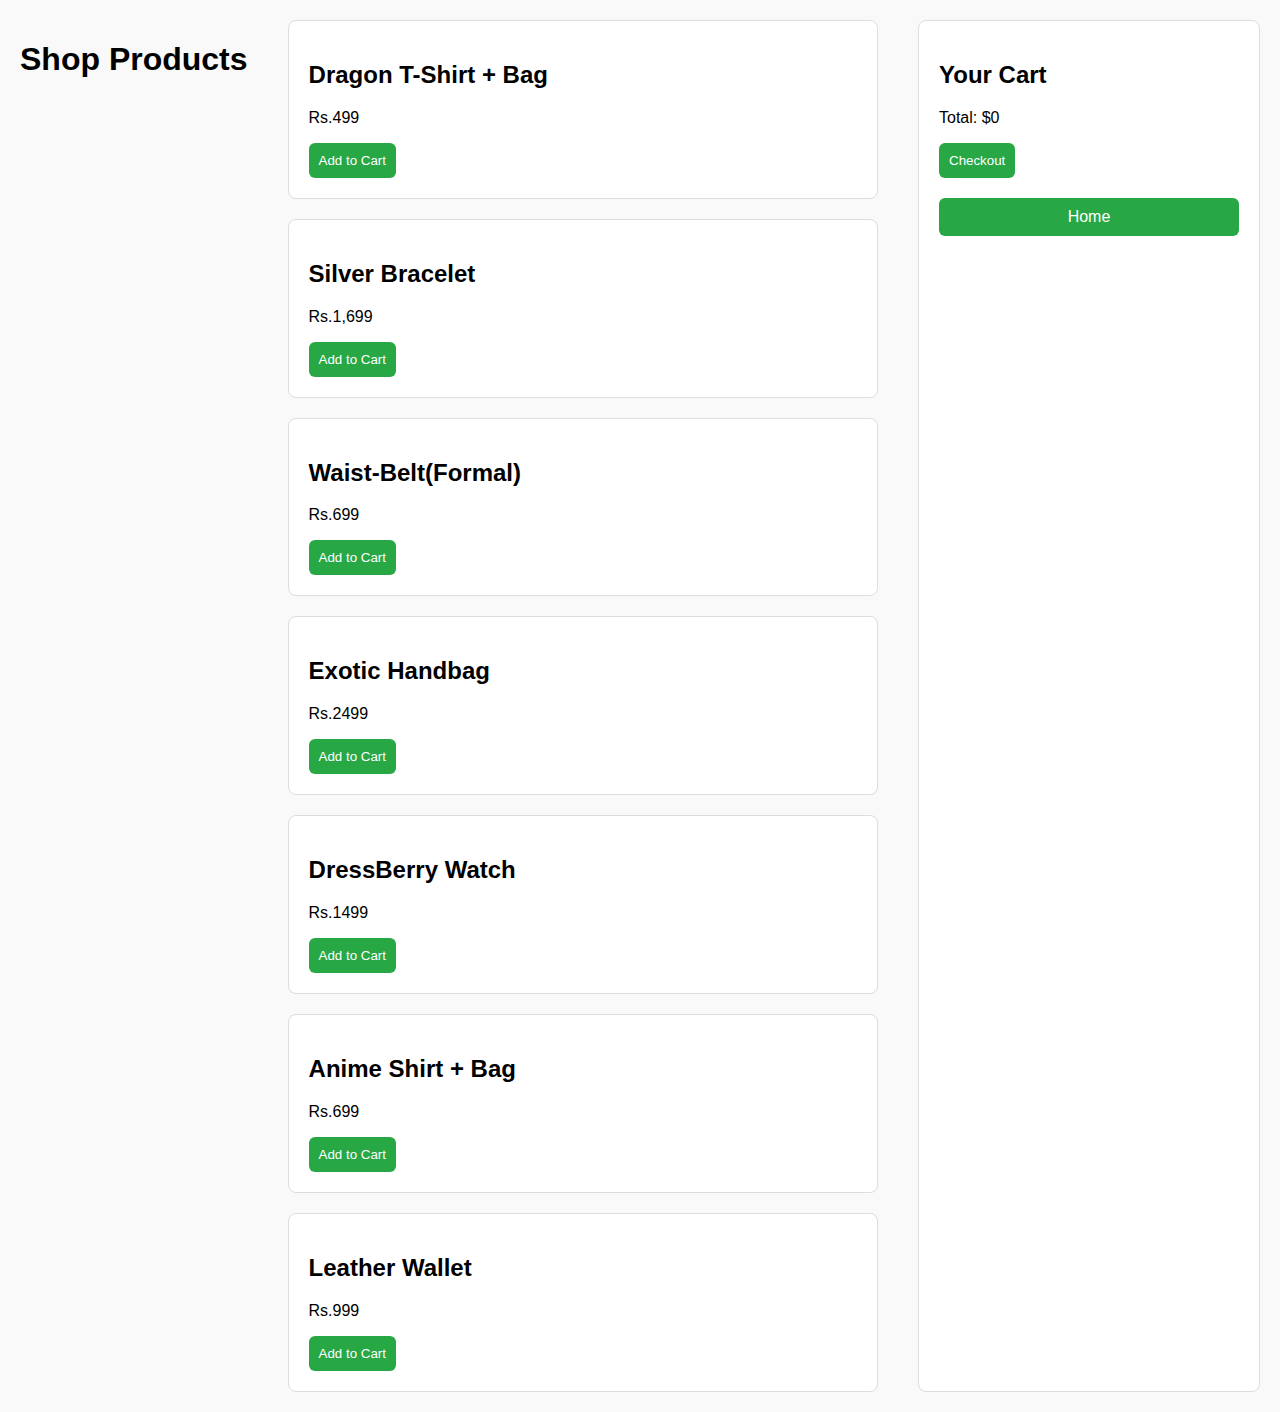
<file: ShoppingSiteProject(Front-end)/Cart.html>
<html lang="en">
<head>
  <meta charset="UTF-8">
  <meta name="viewport" content="width=device-width, initial-scale=1.0">
  <title>Cart</title>
  <link rel="stylesheet" href="Cart.css">

</head>
<body>
   <link rel="stylesheet" href="Cart.css">
 <div class="container">
    <h1>Shop Products</h1>
    <div class="products">
      <div class="product">
        <h2>Dragon T-Shirt + Bag</h2>
        <p>Rs.499</p>
        <button onclick="addToCart('Dragon T-Shirt + Bag', 499)">Add to Cart</button>
      </div>
      <div class="product">
        <h2>Silver Bracelet</h2>
        <p>Rs.1,699</p>
        <button onclick="addToCart('Silver Bracelet', 1699)">Add to Cart</button>
      </div>
      <div class="product">
        <h2>Waist-Belt(Formal)</h2>
        <p>Rs.699</p>
        <button onclick="addToCart('Waist-Belt(Formal)', 699)">Add to Cart</button>
      </div>
      <div class="product">
        <h2>Exotic Handbag</h2>
        <p>Rs.2499</p>
        <button onclick="addToCart('Exotic Handbag', 2499)">Add to Cart</button>
      </div>
      <div class="product">
        <h2>DressBerry Watch</h2>
        <p>Rs.1499</p>
        <button onclick="addToCart('DressBerry Watch', 1499)">Add to Cart</button>
      </div>

      <div class="product">
        <h2>Anime Shirt + Bag</h2>
        <p>Rs.699</p>
        <button onclick="addToCart('Anime Shirt + Bag', 699)">Add to Cart</button>
      </div>
      <div class="product">
        <h2>Leather Wallet</h2>
        <p>Rs.999</p>
        <button onclick="addToCart('Leather Wallet', 999)">Add to Cart</button>
      </div>
    </div>

    <div class="cart">
      <h2>Your Cart</h2>
      <ul id="cart-items"></ul>
      <p id="total">Total: $0</p>
      <button onclick="checkout()">Checkout</button>
      <span style="display: block;margin-top: 20px;text-align: center;align-items: end; background-color:#28a745 ; padding: 10px;border-radius: 6px; "><a href="index.html" style="text-decoration: none;color: white;">Home</a></span>
    </div>
  </div>

  <script src="Cart.js"></script>
</body>
</html>
</file>
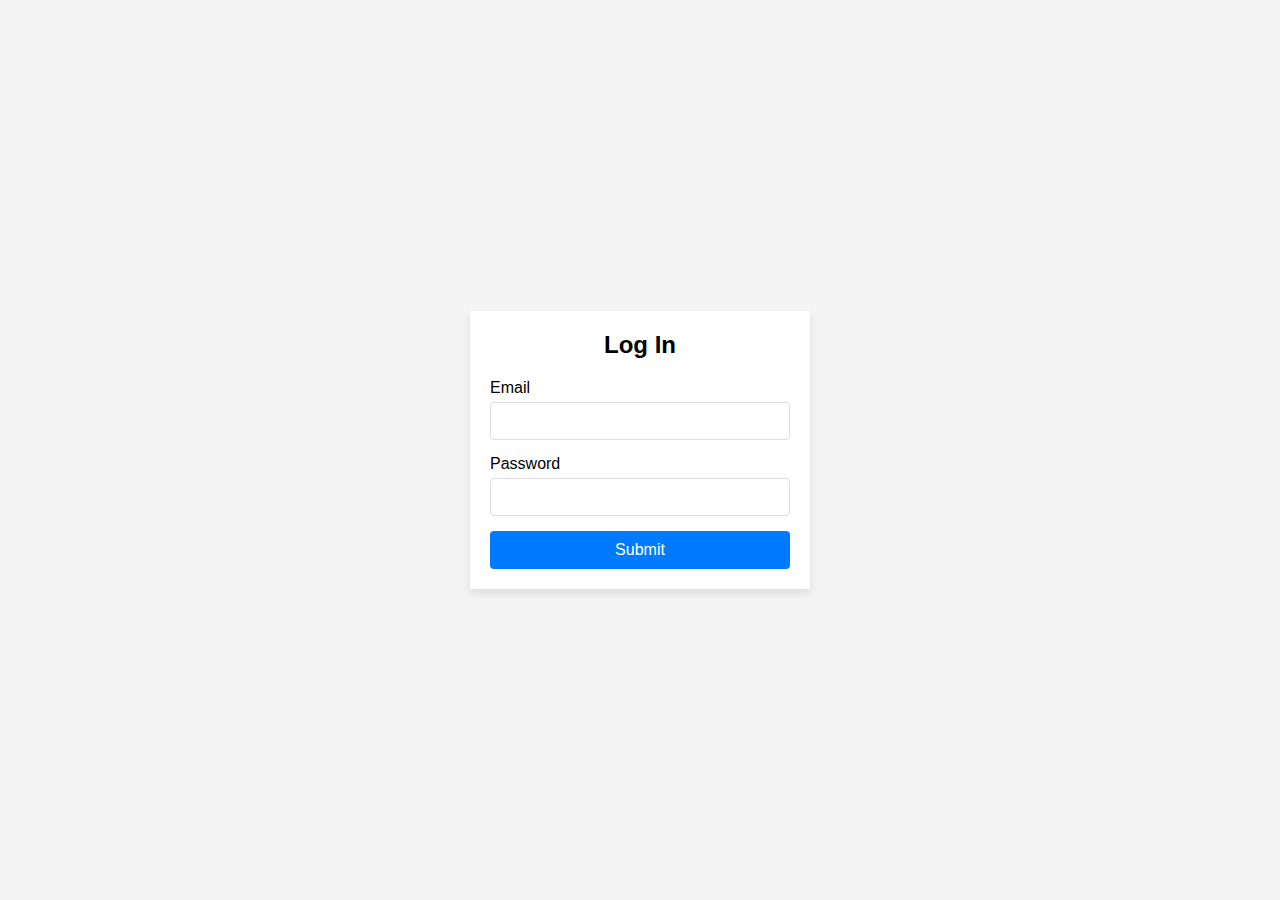
<file: ShoppingSiteProject(Front-end)/Log-In.html>
<html lang="en">
<head>
    <meta charset="UTF-8">
    <meta name="viewport" content="width=device-width, initial-scale=1.0">
    <title>Document</title>

    <style>
        * {
          padding: 0px;
          margin: 0px;
        }
      
        body {
          font-family: 'Segoe UI', Tahoma, Geneva, Verdana, sans-serif;
          display: flex;
          justify-content: center;
          align-items: center;
          height: 100vh;
          background-color: #f4f4f4;
        }
      
        .container {
          width: 300px;
          text-align: center;
          background-color: #fff;
          box-shadow: 0 4px 8px rgba(0, 0, 0, 0.1);
          padding: 20px;
        }
      
        input {
          width: 100%;
          padding: 10px;
          border: 1px solid #ddd;
          border-radius: 4px;
          font-size: 14px;
        }
      
        input:focus {
          border-color: #007bff;
          outline: none;
        }
      
        .formg {
          margin-bottom: 15px;
          text-align: left;
        }
      
        h2 {
          font-size: 24px;
          margin-bottom: 20px;
        }
      
        label {
          display: block;
          margin-bottom: 5px;
        }
      
        button {
          background-color: #007bff;
          color: white;
          border: none;
          padding: 10px;
          width: 100%;
          border-radius: 4px;
          font-size: 16px;
          cursor: pointer;
        }
      
        button:hover {
          background-color: #0056b3;
        }
      
        .success {
          color: green;
          font-size: 12px;
        }
      
        .error {
          color: red;
          font-size: 12px;
        }
      </style>

</head>
<body id="log">
    <div class="container">
        <h2>Log In</h2>
            <form id="submitdata">
            <div class="formg">
                <label for="email">Email</label>
                <input type="email" id="email" name="email" required>
                <span id="emailError"></span>
            </div>
            <div class="formg">
                <label for="passcode">Password</label>
                <input type="password" id="passcode" name="passcode" required>
                <span id="passwordError"></span>
            </div>
            <button type="submit" value="Submit" form="submitdata" onclick="submitindex()">Submit</button>
        </form>
    </div>
    
    <script>
        document.getElementById('submitdata').addEventListener('submit', (e) => {
        e.preventDefault();
        let Email = document.getElementById('email').value;
        let Passcode = document.getElementById('passcode').value;
    
        let emailerror = document.getElementById('emailError');
        let passworderror = document.getElementById('passwordError');
    
        const emailregex = /^[a-zA-Z0-9._%+-]+@[a-zA-Z0-9.-]+\.[a-zA-Z]{2,}$/;
        const passregex = /^(?=(.*\d){3,})(?=.*[!@#$%^&*()_+={}:;"'<>,.?/\\|]).{8,12}$/;
    
        var validate = true;
    
        // Email validation
        if (emailregex.test(Email)) {
          emailerror.textContent = 'Email entered';
          emailerror.className = 'success';
        } else {
          emailerror.textContent = 'Please enter a valid email address';
          emailerror.className = 'error';
          validate = false;
        }
    
        // Password validation
        if (passregex.test(Passcode)) {
          passworderror.textContent = 'Password entered';
          passworderror.className = 'success';
        } else {
          passworderror.textContent = 'Password must be 8-12 characters long, include at least 3 digits, and at least one special character';
          passworderror.className = 'error';
          validate = false;
        }
    
        if(validate){
        e.target.submit();
        window.location.href="index.html";
      }
      });
      </script>
    
</body>
</html>
</file>
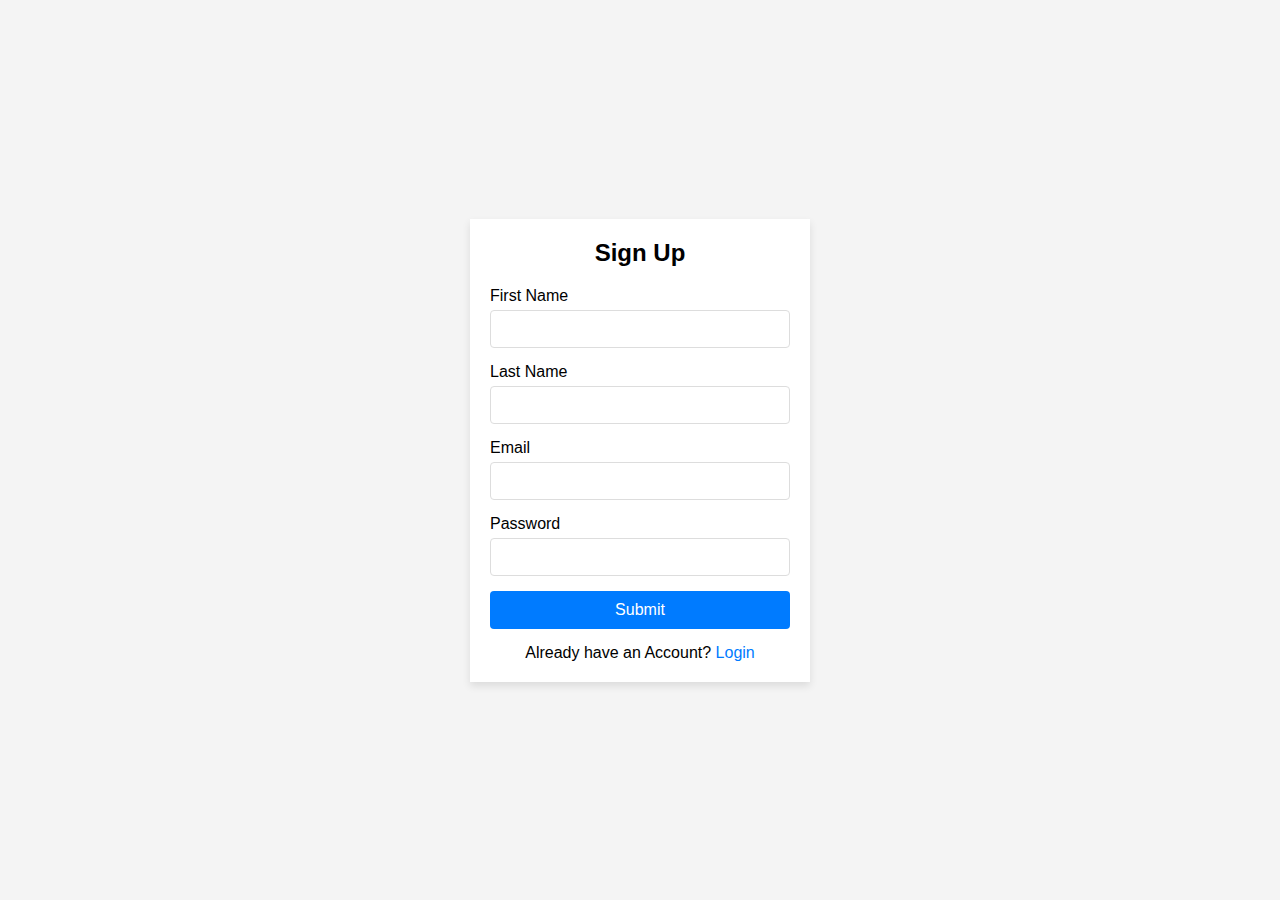
<file: ShoppingSiteProject(Front-end)/Sign-Up.html>
<head>
  <meta charset="UTF-8">
  <meta name="viewport" content="width=device-width, initial-scale=1.0">
  <title>Sign-Up</title>
</head>
<style>
  * {
    padding: 0px;
    margin: 0px;
  }

  body {
    font-family: 'Segoe UI', Tahoma, Geneva, Verdana, sans-serif;
    display: flex;
    justify-content: center;
    align-items: center;
    height: 100vh;
    background-color: #f4f4f4;
  }

  .container {
    width: 300px;
    text-align: center;
    background-color: #fff;
    box-shadow: 0 4px 8px rgba(0, 0, 0, 0.1);
    padding: 20px;
  }

  input {
    width: 100%;
    padding: 10px;
    border: 1px solid #ddd;
    border-radius: 4px;
    font-size: 14px;
  }

  input:focus {
    border-color: #007bff;
    outline: none;
  }

  .formg {
    margin-bottom: 15px;
    text-align: left;
  }

  h2 {
    font-size: 24px;
    margin-bottom: 20px;
  }

  label {
    display: block;
    margin-bottom: 5px;
  }

  button {
    background-color: #007bff;
    color: white;
    border: none;
    padding: 10px;
    width: 100%;
    border-radius: 4px;
    font-size: 16px;
    cursor: pointer;
  }

  button:hover {
    background-color: #0056b3;
  }

  .success {
    color: green;
    font-size: 12px;
  }

  .error {
    color: red;
    font-size: 12px;
  }

  p{
    margin-top: 15px;
  }

  #oldacc{
    text-decoration: none;
    color: #007bff;
  }

  #oldacc:hover{
    color: #0056b3;
  }

</style>

<body>
  <div class="container">
    <h2>Sign Up</h2>
    <form action="" id="submitdata">
      <div class="formg">
        <label for="username">First Name</label>
        <input type="text" id="username" name="username" required>
        <span id="usernameError"></span>
      </div>
      <div class="formg">
        <label for="lastname">Last Name</label>
        <input type="text" id="lastname" name="lastname" required>
        <span id="lastnameError"></span>
      </div>
      <div class="formg">
        <label for="email">Email</label>
        <input type="email" id="email" name="email" required>
        <span id="emailError"></span>
      </div>
      <div class="formg">
        <label for="passcode">Password</label>
        <input type="password" id="passcode" name="passcode" required>
        <span id="passwordError"></span>
      </div>
      <button type="submit" value="Submit" form="submitdata" onclick="submitindex()">Submit</button>
    </form>
    <p>Already have an Account? <a href="Log-In.html" id="oldacc">Login</a></p>
  </div>
  <script>
    document.getElementById('submitdata').addEventListener('submit', (e) => {
    e.preventDefault();
    let Username = document.getElementById('username').value;
    let Lastname = document.getElementById('lastname').value;
    let Email = document.getElementById('email').value;
    let Passcode = document.getElementById('passcode').value;

    let usererror = document.getElementById('usernameError');
    let lasterror = document.getElementById('lastnameError');
    let emailerror = document.getElementById('emailError');
    let passworderror = document.getElementById('passwordError');

    const userregex = /^[A-Za-z0-9]{5,10}$/;
    const lastregex = /^[A-Za-z0-9]{5,10}$/;
    const emailregex = /^[a-zA-Z0-9._%+-]+@[a-zA-Z0-9.-]+\.[a-zA-Z]{2,}$/;
    const passregex = /^(?=(.*\d){3,})(?=.*[!@#$%^&*()_+={}:;"'<>,.?/\\|]).{8,12}$/;

    var validate = true;
    
    // Username validation
    if (userregex.test(Username)) {
      usererror.textContent = 'Username entered';
      usererror.className = 'success';
    } else {
      usererror.textContent = 'Please enter a valid username (5-10 characters)';
      usererror.className = 'error';
      validate = false;
    }

    // Lastname validation
    if (userregex.test(Lastname)) {
      lasterror.textContent = 'Last name entered';
      lasterror.className = 'success';
    } else {
      lasterror.textContent = 'Please enter a valid last name (5-10 characters)';
      lasterror.className = 'error';
      validate = false;
    }

    // Email validation
    if (emailregex.test(Email)) {
      emailerror.textContent = 'Email entered';
      emailerror.className = 'success';
    } else {
      emailerror.textContent = 'Please enter a valid email address';
      emailerror.className = 'error';
      validate = false;
    }

    // Password validation
    if (passregex.test(Passcode)) {
      passworderror.textContent = 'Password entered';
      passworderror.className = 'success';
    } else {
      passworderror.textContent = 'Password must be 8-12 characters long, include at least 3 digits, and at least one special character';
      passworderror.className = 'error';
      validate = false;
    }

    if(validate){
    e.target.submit();
    window.location.href="index.html";
  }
  });
  </script>
  
</body>
</html>
</file>
<file: ShoppingSiteProject(Front-end)/Cart.css>
body {
  font-family: Arial, sans-serif;
  background: #f9f9f9;
  margin: 0;
  padding: 20px;
}

.container {
  display: flex;
  gap: 40px;
  flex-wrap: wrap;
}

.products {
  display: flex;
  flex-direction: column;
  gap: 20px;
  flex: 1;
}

.product {
  background: #fff;
  padding: 20px;
  border: 1px solid #ddd;
  border-radius: 8px;
}

button {
  background-color: #28a745;
  color: white;
  padding: 10px;
  border: none;
  border-radius: 6px;
  cursor: pointer;
}

.cart {
  flex: 1;
  max-width: 300px;
  background: #fff;
  padding: 20px;
  border: 1px solid #ddd;
  border-radius: 8px;
}

#cart-items li {
  display: flex;
  justify-content: space-between;
  padding: 5px 0;
}
</file>
